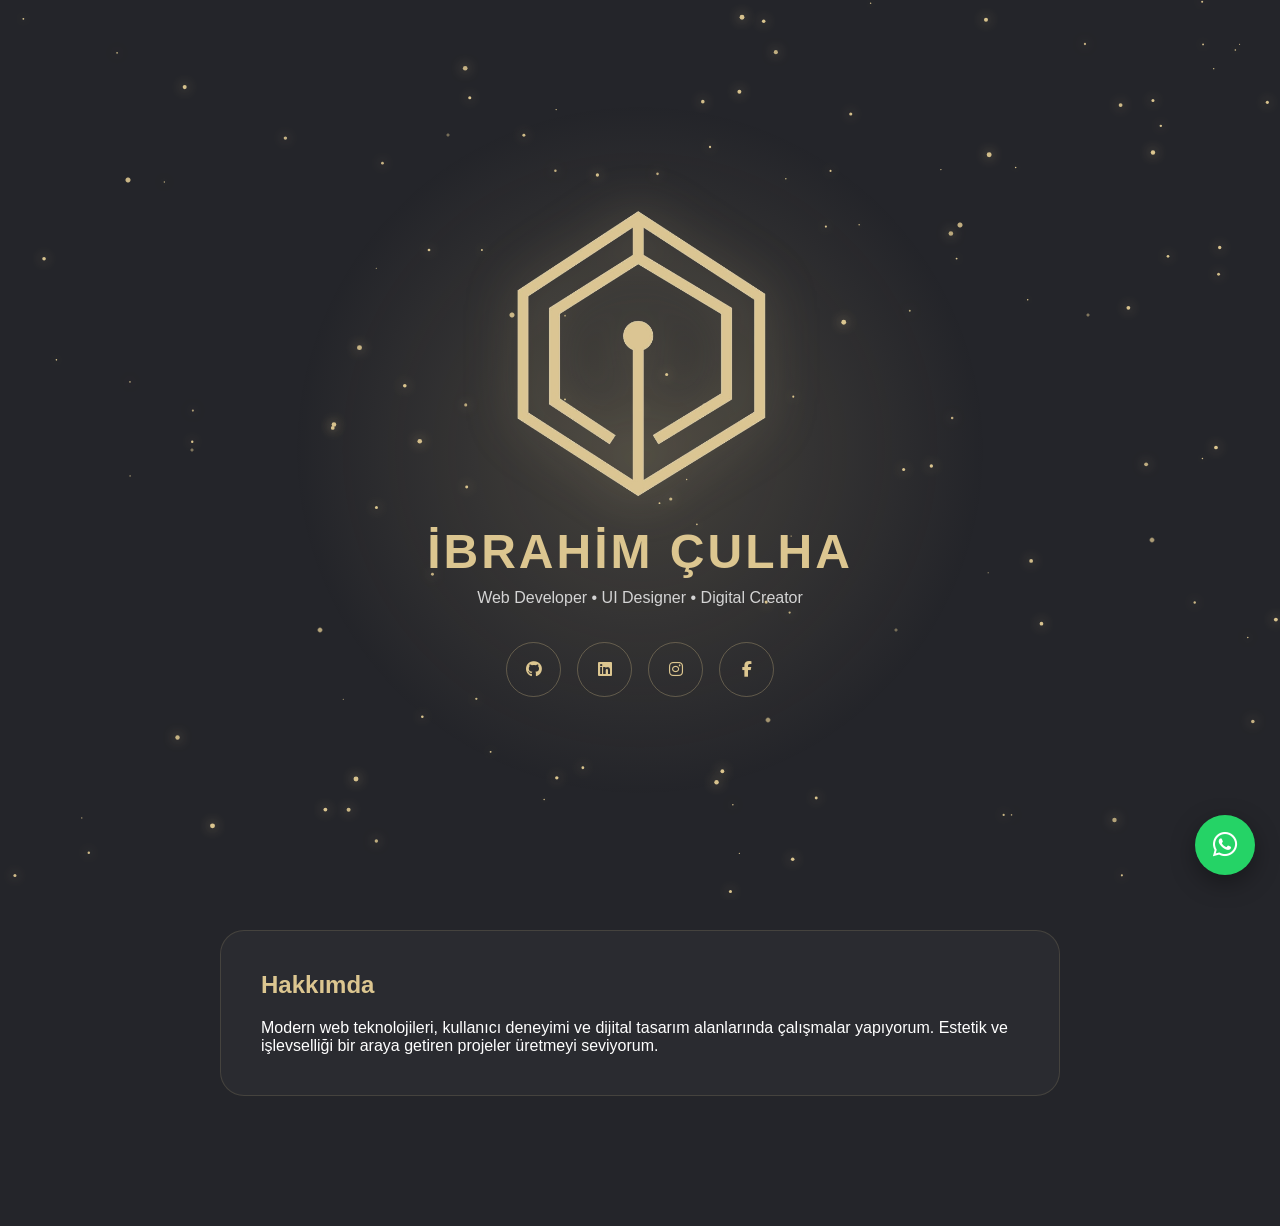
<file: index.html>
<!DOCTYPE html>
<html lang="tr">
<head>
<meta charset="UTF-8">
<meta name="viewport" content="width=device-width, initial-scale=1.0">
<title>IC Designer | İbrahim Çulha</title>

<link rel="stylesheet" href="https://cdnjs.cloudflare.com/ajax/libs/font-awesome/6.5.1/css/all.min.css">

<style>
:root{
 --gold:#dcc690;
 --bg:#24252a;
}
*{margin:0;padding:0;box-sizing:border-box}
body{
 background:var(--bg);
 color:white;
 font-family:Segoe UI,sans-serif;
 overflow-x:hidden;
}
.hero{
 min-height:100vh;
 display:flex;
 justify-content:center;
 align-items:center;
 text-align:center;
 position:relative;
}
.hero::before{
 content:"";
 position:absolute;
 width:700px;
 height:700px;
 border-radius:50%;
 background:radial-gradient(circle, rgba(220,198,144,.18), transparent 70%);
 animation:float 8s ease-in-out infinite;
}
@keyframes float{
 50%{transform:translateY(-40px)}
}
.card{
 position:relative;
 z-index:2;
 padding:40px;
}
.logo{
    width:min(300px,70vw);
    aspect-ratio:1/1;

    object-fit:contain;

    display:block;
    margin:0 auto;

    border-radius:50%;

    background:transparent;

    filter:drop-shadow(0 0 25px rgba(220,198,144,.25));

    transition:.4s;
}

.logo:hover{
    transform:scale(1.05);
}
}
.logo:hover{
 transform:scale(1.05);
}
.name{
 color:var(--gold);
 font-size:3rem;
 margin-top:20px;
 letter-spacing:3px;
}
.subtitle{
 color:#d4d4d4;
 margin-top:10px;
}
.social{
 margin-top:35px;
 display:flex;
 justify-content:center;
 gap:16px;
}
.social a{
 width:55px;height:55px;
 display:flex;align-items:center;justify-content:center;
 border-radius:50%;
 border:1px solid rgba(220,198,144,.3);
 color:var(--gold);
 text-decoration:none;
 transition:.3s;
}
.social a:hover{
 background:var(--gold);
 color:var(--bg);
 transform:translateY(-5px);
}
.about{
 max-width:900px;
 margin:0 auto 100px;
 padding:30px;
}
.glass{
 background:rgba(255,255,255,.03);
 border:1px solid rgba(220,198,144,.15);
 border-radius:24px;
 padding:40px;
}
h2{color:var(--gold);margin-bottom:20px}
.whatsapp{
 position:fixed;
 right:25px;bottom:25px;
 width:60px;height:60px;
 border-radius:50%;
 background:#25D366;
 color:white;
 display:flex;
 align-items:center;
 justify-content:center;
 text-decoration:none;
 font-size:28px;
}
.logo {
    width: 300px;
    height: 300px;
    object-fit: cover;
    border-radius: 50%;
    display: block;
    margin: 0 auto 20px;
    background: transparent;
}


@keyframes twinkle{

    0%{
        opacity:.15;
        transform:scale(.5);
    }

    50%{
        opacity:1;
        transform:scale(1.3);
    }

    100%{
        opacity:.15;
        transform:scale(.5);
    }

}
/* =========================
   SABİT ALTIN YILDIZ EFEKTİ
========================= */

body{
    background: #24252a;
    color:white;
    font-family:Segoe UI,sans-serif;
    overflow-x:hidden;
    position:relative;
}

/* 1. katman */
body::before{
    content:"";
    position:fixed;
    inset:0;
    pointer-events:none;
    z-index:-2;

    background-image:
        radial-gradient(circle at 10% 20%, rgba(220,198,144,.9) 0 2px, transparent 3px),
        radial-gradient(circle at 25% 70%, rgba(220,198,144,.8) 0 1.5px, transparent 3px),
        radial-gradient(circle at 40% 35%, rgba(220,198,144,.9) 0 2px, transparent 3px),
        radial-gradient(circle at 60% 80%, rgba(220,198,144,.7) 0 1.5px, transparent 3px),
        radial-gradient(circle at 75% 25%, rgba(220,198,144,.85) 0 2px, transparent 3px),
        radial-gradient(circle at 90% 60%, rgba(220,198,144,.75) 0 1.5px, transparent 3px);

    animation: sparkle 4s ease-in-out infinite alternate;
}

/* 2. katman */
body::after{
    content:"";
    position:fixed;
    inset:0;
    pointer-events:none;
    z-index:-1;

    background-image:
        radial-gradient(circle at 15% 50%, rgba(220,198,144,.5) 0 1px, transparent 2px),
        radial-gradient(circle at 35% 15%, rgba(220,198,144,.45) 0 1px, transparent 2px),
        radial-gradient(circle at 55% 45%, rgba(220,198,144,.55) 0 1px, transparent 2px),
        radial-gradient(circle at 70% 70%, rgba(220,198,144,.45) 0 1px, transparent 2px),
        radial-gradient(circle at 85% 35%, rgba(220,198,144,.5) 0 1px, transparent 2px);

    animation: sparkle2 6s ease-in-out infinite alternate;
}

@keyframes sparkle{
    0%{
        opacity:.45;
        filter:drop-shadow(0 0 2px rgba(220,198,144,.4));
    }
    50%{
        opacity:1;
        filter:drop-shadow(0 0 8px rgba(220,198,144,.9));
    }
    100%{
        opacity:.55;
        filter:drop-shadow(0 0 4px rgba(220,198,144,.5));
    }
}

@keyframes sparkle2{
    0%{
        opacity:.2;
    }
    100%{
        opacity:.8;
    }
}
.whatsapp{
    position:fixed;
    right:25px;
    bottom:25px;

    width:60px;
    height:60px;

    display:flex;
    align-items:center;
    justify-content:center;

    border-radius:50%;
    background:#25D366;
    color:#fff;
    text-decoration:none;
    font-size:28px;

    z-index:9999;

    box-shadow:0 8px 25px rgba(0,0,0,.35);
    transition:.3s ease;
}


#bg{ position:fixed; inset:0; width:100%; height:100%; z-index:-1; pointer-events:none; } .hero, .about, .whatsapp{ position:relative; z-index:2; }
.whatsapp{
    position:fixed;
    right:25px;
    bottom:25px;

    width:60px;
    height:60px;

    display:flex;
    align-items:center;
    justify-content:center;

    border-radius:50%;
    background:#25D366;
    color:#fff;
    text-decoration:none;
    font-size:28px;

    z-index:9999;

    box-shadow:0 8px 25px rgba(0,0,0,.35);
    transition:.3s ease;
}

.whatsapp:hover{
    transform:scale(1.1);
}
</style>
</head>
<body>
<canvas id="bg"></canvas>


<section class="hero">
 <div  class="card">
   <img src="2.png" alt="IC Designer Logo" class="logo">
   <h1 class="name">İBRAHİM ÇULHA</h1>
   <p class="subtitle">Web Developer • UI Designer • Digital Creator</p>

   <div class="social">
     <a href="https://ibrahimculha.github.io/"><i class="fab fa-github"></i></a>
     <a href="#"><i class="fab fa-linkedin"></i></a>
     <a href="https://www.instagram.com/ibrahimculha.io/"><i class="fab fa-instagram"></i></a>
     <a href="https://www.facebook.com/ibrahim.culha55"><i class="fab fa-facebook-f"></i></a>
   </div>
 </div>
</section>

<section class="about">
 <div class="glass">
   <h2>Hakkımda</h2>
   <p>
   Modern web teknolojileri, kullanıcı deneyimi ve dijital tasarım alanlarında çalışmalar yapıyorum.
   Estetik ve işlevselliği bir araya getiren projeler üretmeyi seviyorum.
   </p>
 </div>
</section>

<a class="whatsapp" href="https://wa.me/905393104912?text=Merhaba">
 <i class="fab fa-whatsapp"></i>
</a>

<script>
const canvas = document.getElementById('bg');
const ctx = canvas.getContext('2d');

function resize(){
  canvas.width = window.innerWidth;
  canvas.height = window.innerHeight;
}
resize();
window.addEventListener('resize', resize);

const stars = [];

for(let i=0;i<120;i++){
  stars.push({
    x: Math.random()*canvas.width,
    y: Math.random()*canvas.height,
    r: Math.random()*2 + 0.5,
    a: Math.random(),
    speed: Math.random()*0.02 + 0.005
  });
}

function draw(){
  ctx.clearRect(0,0,canvas.width,canvas.height);

  for(const s of stars){

    s.a += s.speed;

    const alpha = 0.5 + Math.sin(s.a)*0.5;

    ctx.beginPath();
    ctx.arc(s.x,s.y,s.r,0,Math.PI*2);

    ctx.fillStyle = `rgba(220,198,144,${alpha})`;
    ctx.shadowColor = '#dcc690';
    ctx.shadowBlur = 12;
    ctx.fill();
  }

  requestAnimationFrame(draw);
}

draw();
</script>
</body>
</html>
</file>
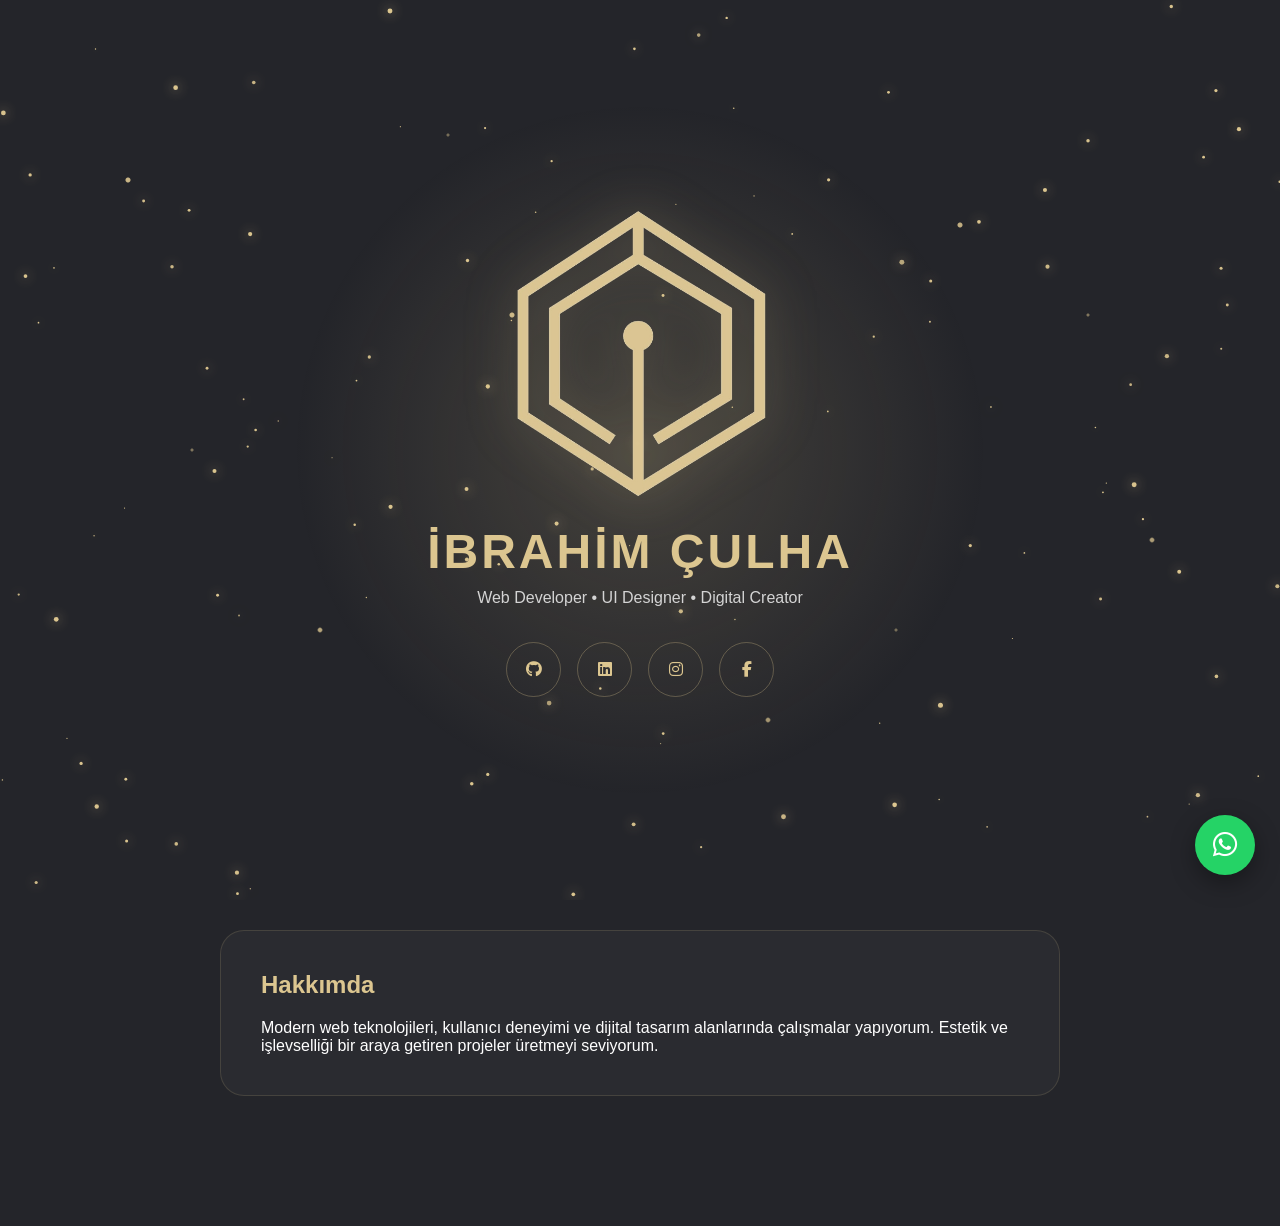
<file: ic-designer-site.html>
<!DOCTYPE html>
<html lang="tr">
<head>
<meta charset="UTF-8">
<meta name="viewport" content="width=device-width, initial-scale=1.0">
<title>IC Designer | İbrahim Çulha</title>

<link rel="stylesheet" href="https://cdnjs.cloudflare.com/ajax/libs/font-awesome/6.5.1/css/all.min.css">

<style>
:root{
 --gold:#dcc690;
 --bg:#24252a;
}
*{margin:0;padding:0;box-sizing:border-box}
body{
 background:var(--bg);
 color:white;
 font-family:Segoe UI,sans-serif;
 overflow-x:hidden;
}
.hero{
 min-height:100vh;
 display:flex;
 justify-content:center;
 align-items:center;
 text-align:center;
 position:relative;
}
.hero::before{
 content:"";
 position:absolute;
 width:700px;
 height:700px;
 border-radius:50%;
 background:radial-gradient(circle, rgba(220,198,144,.18), transparent 70%);
 animation:float 8s ease-in-out infinite;
}
@keyframes float{
 50%{transform:translateY(-40px)}
}
.card{
 position:relative;
 z-index:2;
 padding:40px;
}
.logo{
 width:260px;
 max-width:80%;
 filter:drop-shadow(0 0 25px rgba(220,198,144,.25));
 transition:.4s;
}
.logo:hover{
 transform:scale(1.05);
}
.name{
 color:var(--gold);
 font-size:3rem;
 margin-top:20px;
 letter-spacing:3px;
}
.subtitle{
 color:#d4d4d4;
 margin-top:10px;
}
.social{
 margin-top:35px;
 display:flex;
 justify-content:center;
 gap:16px;
}
.social a{
 width:55px;height:55px;
 display:flex;align-items:center;justify-content:center;
 border-radius:50%;
 border:1px solid rgba(220,198,144,.3);
 color:var(--gold);
 text-decoration:none;
 transition:.3s;
}
.social a:hover{
 background:var(--gold);
 color:var(--bg);
 transform:translateY(-5px);
}
.about{
 max-width:900px;
 margin:0 auto 100px;
 padding:30px;
}
.glass{
 background:rgba(255,255,255,.03);
 border:1px solid rgba(220,198,144,.15);
 border-radius:24px;
 padding:40px;
}
h2{color:var(--gold);margin-bottom:20px}
.whatsapp{
 position:fixed;
 right:25px;bottom:25px;
 width:60px;height:60px;
 border-radius:50%;
 background:#25D366;
 color:white;
 display:flex;
 align-items:center;
 justify-content:center;
 text-decoration:none;
 font-size:28px;
}
.logo {
    width: 300px;
    height: 300px;
    object-fit: cover;
    border-radius: 50%;
    display: block;
    margin: 0 auto 20px;
    background: transparent;
}


@keyframes twinkle{

    0%{
        opacity:.15;
        transform:scale(.5);
    }

    50%{
        opacity:1;
        transform:scale(1.3);
    }

    100%{
        opacity:.15;
        transform:scale(.5);
    }

}
/* =========================
   SABİT ALTIN YILDIZ EFEKTİ
========================= */

body{
    background: #24252a;
    color:white;
    font-family:Segoe UI,sans-serif;
    overflow-x:hidden;
    position:relative;
}

/* 1. katman */
body::before{
    content:"";
    position:fixed;
    inset:0;
    pointer-events:none;
    z-index:-2;

    background-image:
        radial-gradient(circle at 10% 20%, rgba(220,198,144,.9) 0 2px, transparent 3px),
        radial-gradient(circle at 25% 70%, rgba(220,198,144,.8) 0 1.5px, transparent 3px),
        radial-gradient(circle at 40% 35%, rgba(220,198,144,.9) 0 2px, transparent 3px),
        radial-gradient(circle at 60% 80%, rgba(220,198,144,.7) 0 1.5px, transparent 3px),
        radial-gradient(circle at 75% 25%, rgba(220,198,144,.85) 0 2px, transparent 3px),
        radial-gradient(circle at 90% 60%, rgba(220,198,144,.75) 0 1.5px, transparent 3px);

    animation: sparkle 4s ease-in-out infinite alternate;
}

/* 2. katman */
body::after{
    content:"";
    position:fixed;
    inset:0;
    pointer-events:none;
    z-index:-1;

    background-image:
        radial-gradient(circle at 15% 50%, rgba(220,198,144,.5) 0 1px, transparent 2px),
        radial-gradient(circle at 35% 15%, rgba(220,198,144,.45) 0 1px, transparent 2px),
        radial-gradient(circle at 55% 45%, rgba(220,198,144,.55) 0 1px, transparent 2px),
        radial-gradient(circle at 70% 70%, rgba(220,198,144,.45) 0 1px, transparent 2px),
        radial-gradient(circle at 85% 35%, rgba(220,198,144,.5) 0 1px, transparent 2px);

    animation: sparkle2 6s ease-in-out infinite alternate;
}

@keyframes sparkle{
    0%{
        opacity:.45;
        filter:drop-shadow(0 0 2px rgba(220,198,144,.4));
    }
    50%{
        opacity:1;
        filter:drop-shadow(0 0 8px rgba(220,198,144,.9));
    }
    100%{
        opacity:.55;
        filter:drop-shadow(0 0 4px rgba(220,198,144,.5));
    }
}

@keyframes sparkle2{
    0%{
        opacity:.2;
    }
    100%{
        opacity:.8;
    }
}
.whatsapp{
    position:fixed;
    right:25px;
    bottom:25px;

    width:60px;
    height:60px;

    display:flex;
    align-items:center;
    justify-content:center;

    border-radius:50%;
    background:#25D366;
    color:#fff;
    text-decoration:none;
    font-size:28px;

    z-index:9999;

    box-shadow:0 8px 25px rgba(0,0,0,.35);
    transition:.3s ease;
}


#bg{ position:fixed; inset:0; width:100%; height:100%; z-index:-1; pointer-events:none; } .hero, .about, .whatsapp{ position:relative; z-index:2; }
.whatsapp{
    position:fixed;
    right:25px;
    bottom:25px;

    width:60px;
    height:60px;

    display:flex;
    align-items:center;
    justify-content:center;

    border-radius:50%;
    background:#25D366;
    color:#fff;
    text-decoration:none;
    font-size:28px;

    z-index:9999;

    box-shadow:0 8px 25px rgba(0,0,0,.35);
    transition:.3s ease;
}

.whatsapp:hover{
    transform:scale(1.1);
}
</style>
</head>
<body>
<canvas id="bg"></canvas>


<section class="hero">
 <div  class="card">
   <img src="2.png" alt="IC Designer Logo" class="logo">
   <h1 class="name">İBRAHİM ÇULHA</h1>
   <p class="subtitle">Web Developer • UI Designer • Digital Creator</p>

   <div class="social">
     <a href="https://ibrahimculha.github.io/"><i class="fab fa-github"></i></a>
     <a href="#"><i class="fab fa-linkedin"></i></a>
     <a href="https://www.instagram.com/ibrahimculha.io/"><i class="fab fa-instagram"></i></a>
     <a href="https://www.facebook.com/ibrahim.culha55"><i class="fab fa-facebook-f"></i></a>
   </div>
 </div>
</section>

<section class="about">
 <div class="glass">
   <h2>Hakkımda</h2>
   <p>
   Modern web teknolojileri, kullanıcı deneyimi ve dijital tasarım alanlarında çalışmalar yapıyorum.
   Estetik ve işlevselliği bir araya getiren projeler üretmeyi seviyorum.
   </p>
 </div>
</section>

<a class="whatsapp" href="https://wa.me/905393104912?text=Merhaba">
 <i class="fab fa-whatsapp"></i>
</a>

<script>
const canvas = document.getElementById('bg');
const ctx = canvas.getContext('2d');

function resize(){
  canvas.width = window.innerWidth;
  canvas.height = window.innerHeight;
}
resize();
window.addEventListener('resize', resize);

const stars = [];

for(let i=0;i<120;i++){
  stars.push({
    x: Math.random()*canvas.width,
    y: Math.random()*canvas.height,
    r: Math.random()*2 + 0.5,
    a: Math.random(),
    speed: Math.random()*0.02 + 0.005
  });
}

function draw(){
  ctx.clearRect(0,0,canvas.width,canvas.height);

  for(const s of stars){

    s.a += s.speed;

    const alpha = 0.5 + Math.sin(s.a)*0.5;

    ctx.beginPath();
    ctx.arc(s.x,s.y,s.r,0,Math.PI*2);

    ctx.fillStyle = `rgba(220,198,144,${alpha})`;
    ctx.shadowColor = '#dcc690';
    ctx.shadowBlur = 12;
    ctx.fill();
  }

  requestAnimationFrame(draw);
}

draw();
</script>
</body>
</html>
</file>
